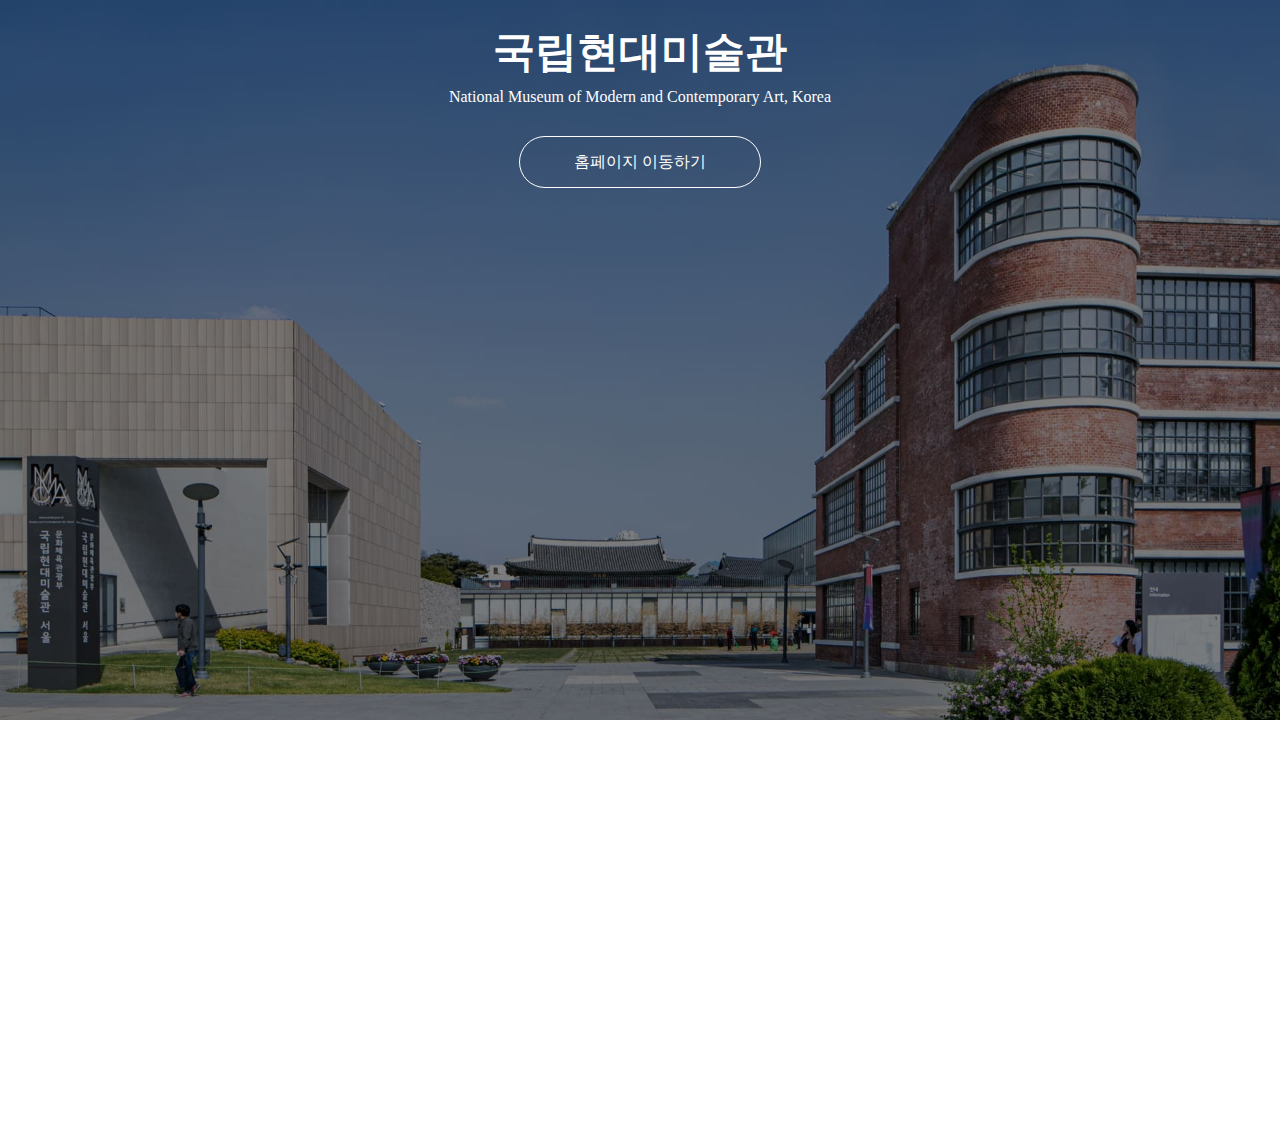
<file: main.html>
<!DOCTYPE html>
<html lang="en">

<head>
    <meta charset="UTF-8">
    <title>Document</title>
    <style>
        * {
            margin: 0;
            padding: 0;
        }

        img {
            width: 100%;
            height: 100%;
        }

        body {
            overflow-x: hidden;
            overflow-y: hidden;
        }

        .clearfix::after {
            content: "";
            display: block;
            clear: both;
        }

        #main {
            margin: 0 auto;
            width: 100%;
        }

        

        #text {
            position:relative;
            height: 400px;
            top: -700px;
            text-align: center;
            color: #fff;
            z-index: inherit;
            display: block;
            animation-duration: 4s;
            
        }
        #text h2{font-size:42px;}
        #text p {
            margin-top: 8px;
        }

        #btn {
            text-align: center;
            position: relative;
            margin: 0 auto;
            top: 30px;
            border: 1px solid #fff;
            width: 240px;
            height: 50px;
            line-height: 50px;
            border-radius: 50px;
            transition: 0.5s;
            cursor: pointer;
        }

        #btn a {
            color: white;
            text-decoration: none;
            font-size: 16px;
            text-align: center;
        }

        #btn:hover {
            background-color: #fff;
        }

        #btn a:hover {
            color: #000;
        }

        img {
            animation-name: slidein;
            animation-duration: 2s;
            
            animation-iteration-count: 1;
        }

        @keyframes slidein {
            from {
                margin-left: 0%;
                width: 130%
            }

            to {
                margin-left: 0%;
                width: 100%;
            }
        }
    
    </style>
</head>

<body>
    <div id="main">

        <div id="main_bg">
            <img src="img/main.jpg" alt="">
        </div>

        <div id="text">
            <h2>국립현대미술관</h2>
            <p>National Museum of Modern and Contemporary Art, Korea</p>

            <div id="btn">
                <a href="index.html">홈페이지 이동하기</a>
            </div>
        </div>




    </div>
</body>

</html>
</file>
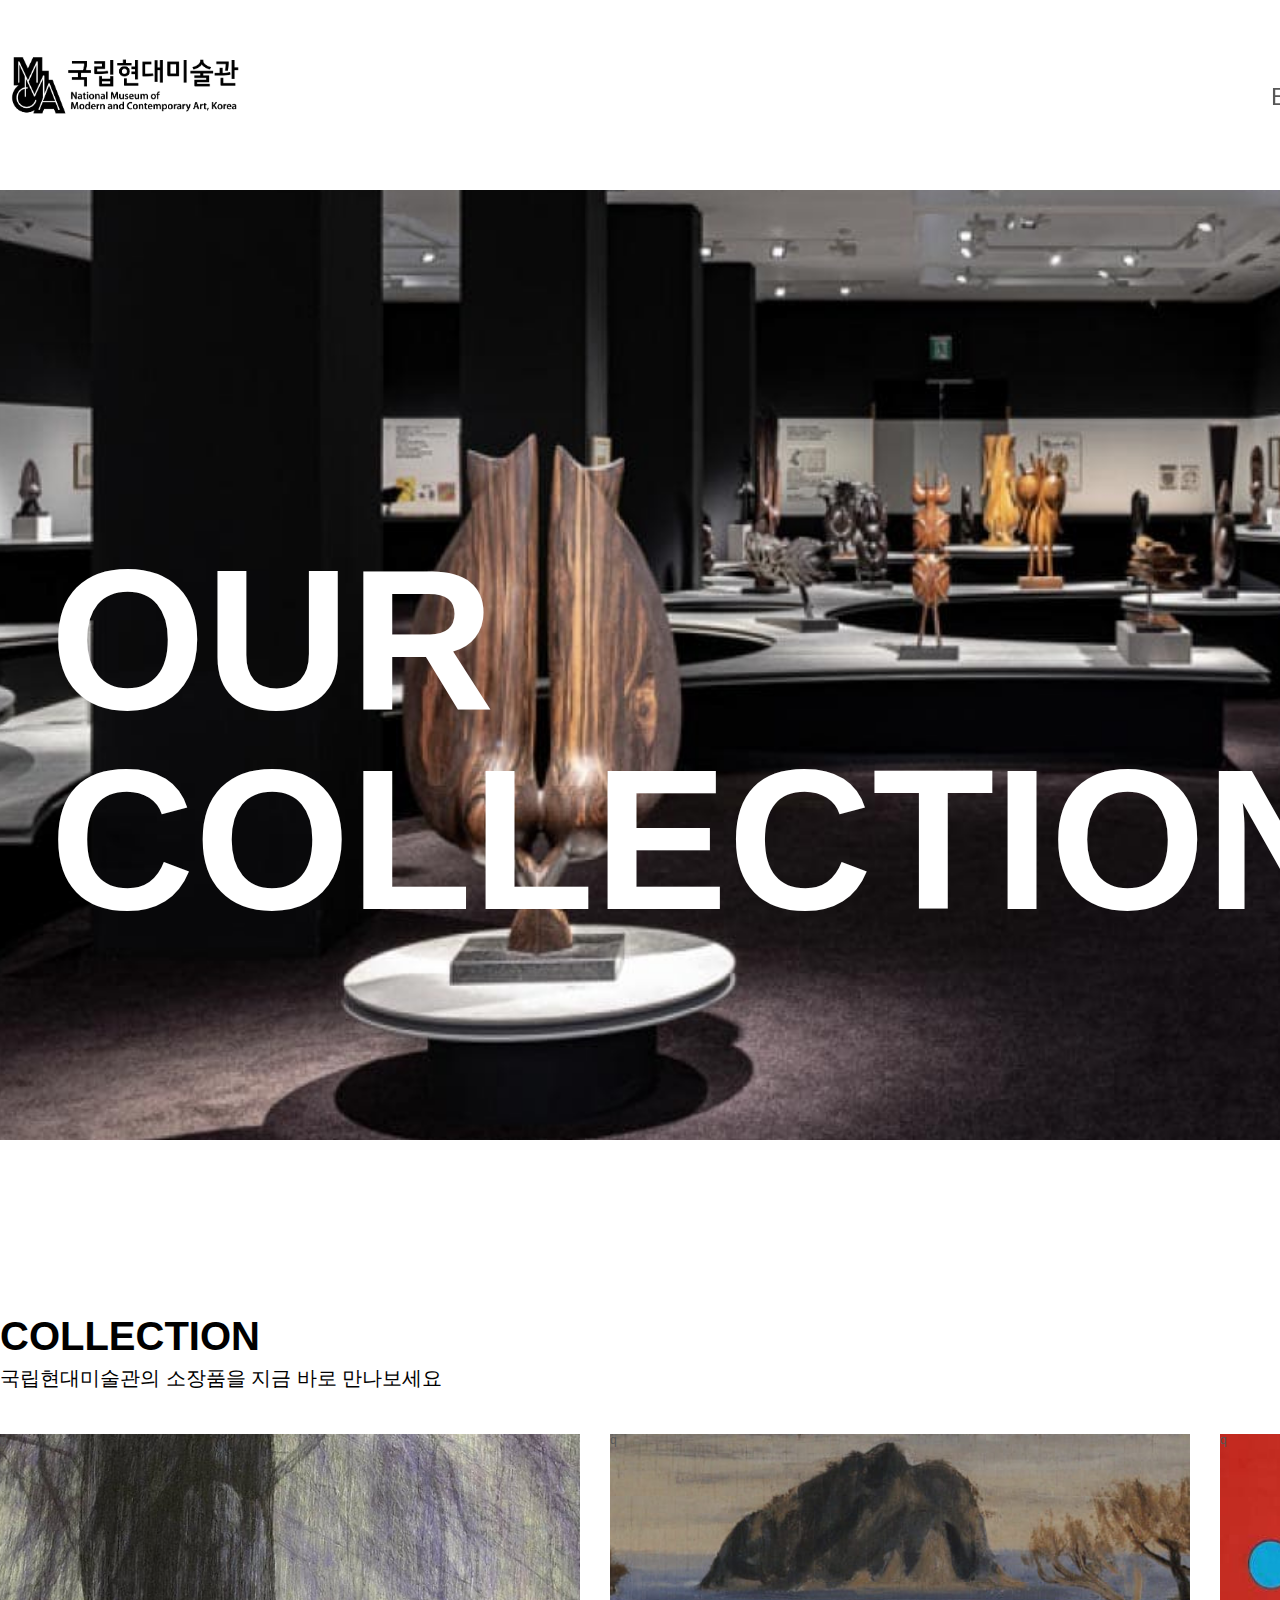
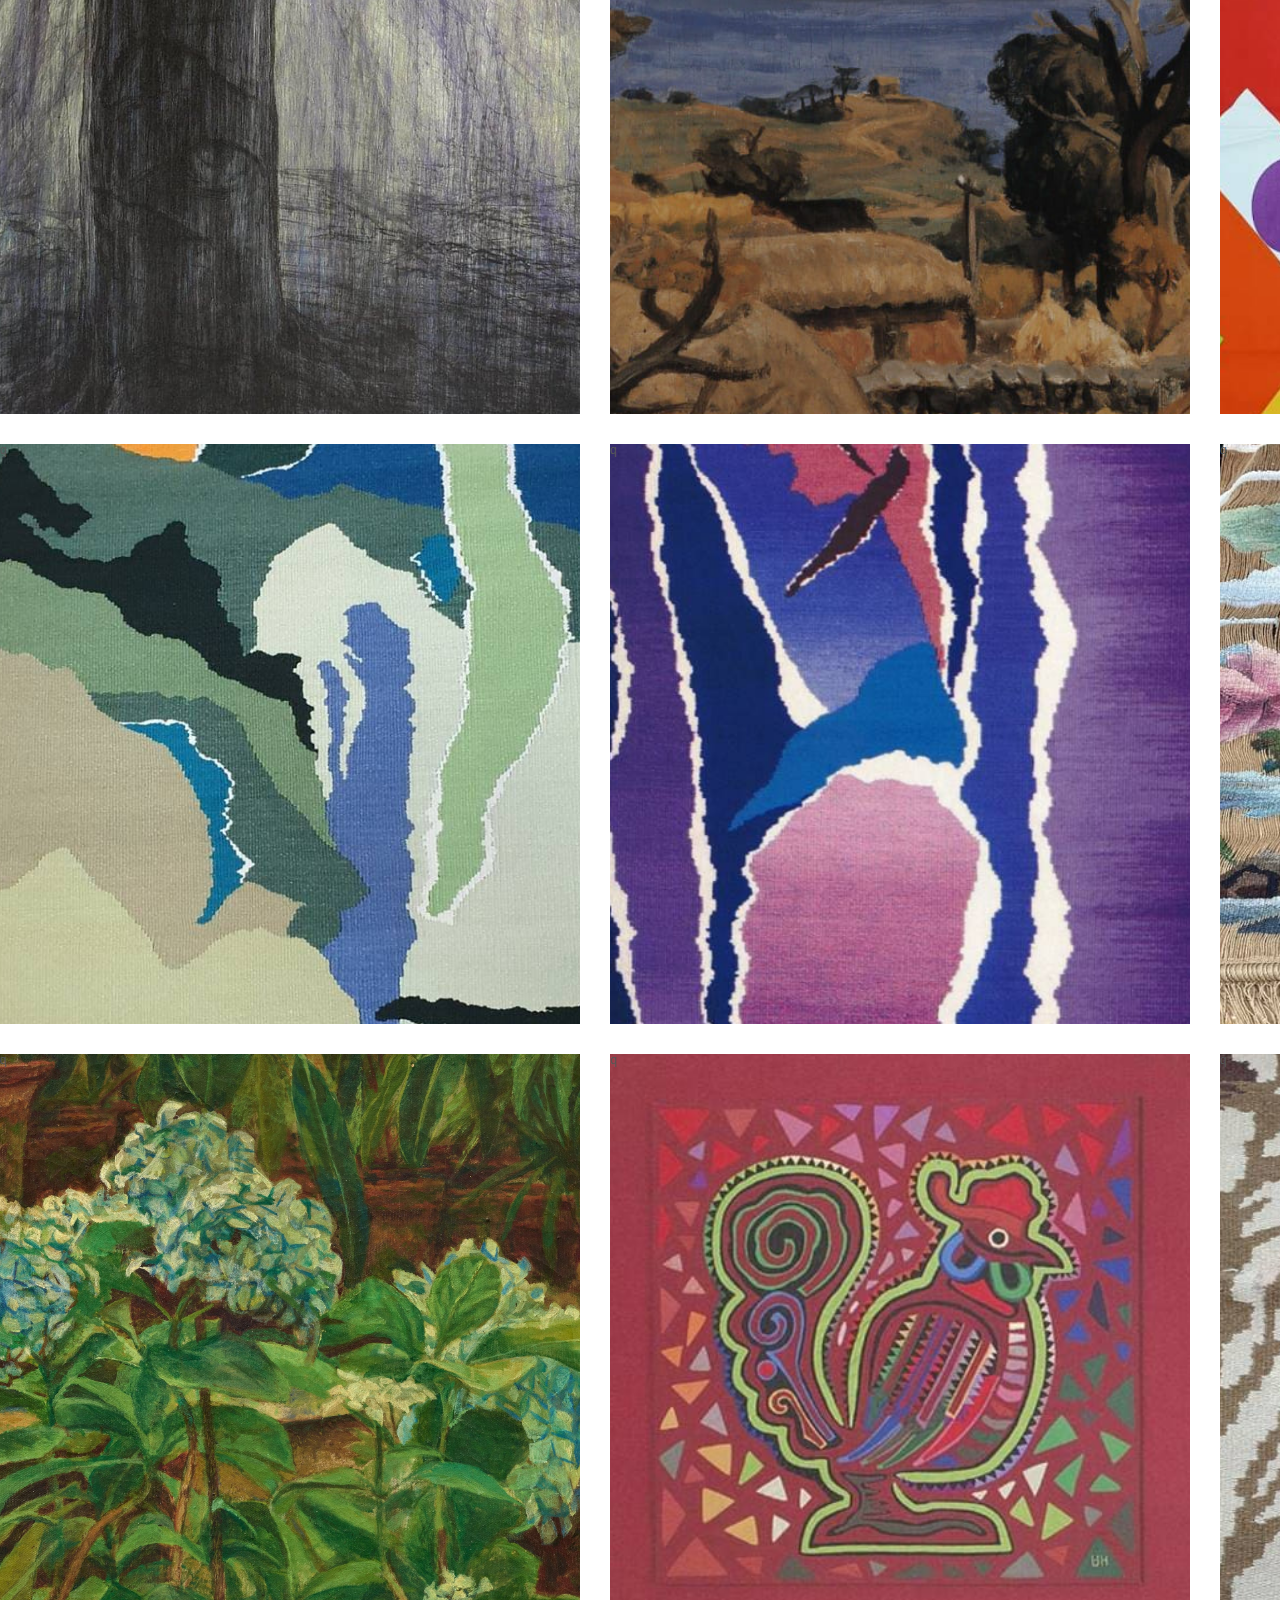
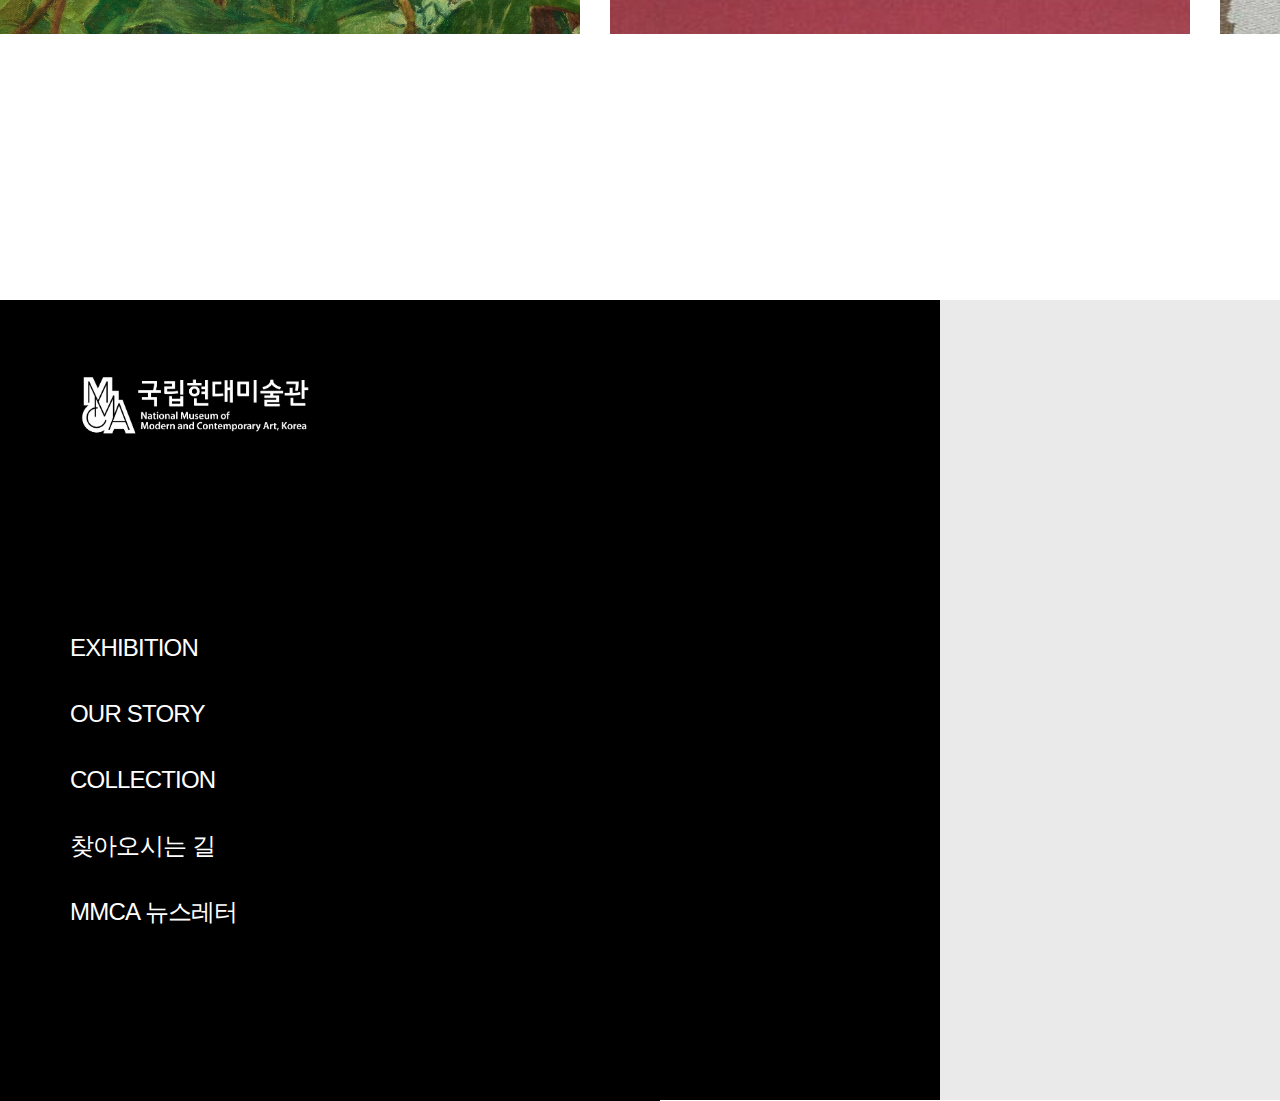
<file: sub3.html>
<!DOCTYPE html>
<html lang="en">

<head>
    <meta charset="UTF-8">
    <title>Document</title>

    <link rel="stylesheet" type="text/css" href="css/layout4.css">
</head>

<body>
    <div id="wrap">
        <div id="magin_wrap">
            <header>

                <div id="logo">
                    <a href="index.html"><img src="img/logo.png" alt="로고"></a>
                </div>

                <div id="gnb">
                    <ul>
                        <li><a href="sub3.html">COLLECTION</a></li>
                        <li><a href="sub2.html">OUR STORY</a></li>
                        <li><a href="sub1.html">EXHIBITION</a></li>
                    </ul>
                </div>
                <!--gnb-->
            </header>
            <div id="main_sub3">
                <h1>OUR <br>
                    COLLECTION</h1>
            </div>

            <div id="contents">
                <div id="con_wrap">


                    <h2>COLLECTION</h2>
                    <p>국립현대미술관의 소장품을 지금 바로 만나보세요</p>
                    <ul>
                        <li><a href="">q</a></li>
                        <li><a href="">q</a></li>
                        <li><a href="">q</a></li>
                        <li><a href="">q</a></li>
                        <li><a href="">q</a></li>
                        <li><a href="">q</a></li>
                        <li><a href="">q</a></li>
                        <li><a href="">q</a></li>
                        <li><a href="">q</a></li>
                    </ul>
                </div>
            </div>
            
            <footer>
               <div id="footer_wrap">
                <div id="logo_footer">
                    <a href=""><img src="img/logo2.png" alt=""></a>
                </div>

                <div class="footer_wrap1">
                    <span>CONTENTS</span>
                    <p><a href=""></a></p>
                </div>



                <div id="f1">
                    <ul id="f1_1">
                        <li><a href="#">EXHIBITION</a></li>
                        <li><a href="#">OUR STORY</a></li>
                        <li><a href="#">COLLECTION</a></li>
                        <li><a href="#">찾아오시는 길</a></li>
                        <li><a href="#">MMCA 뉴스레터</a></li>

                    </ul>


                </div>

                <ul id="f2">
                    <li><a href="#">소식지</a></li>
                    <li><a href="#">이용약관</a></li>
                    <li><a href="#">후원</a></li>
                    <li><a href="#">사이트맵</a></li>
                    <li><a href="#">FIND A MMCA</a></li>


                </ul>
                </div>
            </footer>



        </div>
    </div>
</body></html>
</file>
<file: css/layout4.css>
body { overflow-x: hidden;background:#fff;font-family: 'AppleSDGothicNeo', 'Noto Sans KR', sans-serif;, sans-serif;font-size:12px;color:#000;line-height:100%;font-weight:normal;padding:0px;margin:0px;letter-spacing:-0px; }
html, body { width:100%;height:100%;letter-spacing:0px; }
div, p, ul, li, table, th, td, textarea, input, span, form, h1, h2, h3, h4, h5, h6, dt, dl, dd, em, sup {padding:0px;margin:0px;}
ul, ol, dl, dd, dt, li { list-style-type:none;margin:0;padding:0px;line-height:100%;font-size:12px;color:#5b5b5b;letter-spacing:0px; }
form, fieldset, p {margin:0;padding:0;border:0;}
img {border:0;vertical-align:middle;outline:none;}

*{margin:0;padding: 0;}
a,a:link,a:visited,a:active{color:#575757;letter-spacing:normal;text-decoration:none;letter-spacing:-0.8px;}

.clearfix::after{content:""; display:block; clear:both;}

p{font-size:20px;}

header{position:fixed;background-color:#fff;width:100%;height:190px;display: block;z-index: 100;}

h2{font-size:40px;}
a:hover{text-decoration: none; font-weight: bold;transition:0.2;color:#000;}


#text_wrap .btn, #text_wrap2 .btn, #text_wrap3 .btn,
#text_wrap4 .btn{ 
     font-weight: 400;
            text-align: center;
            border: 1px solid #000;
            width: 240px;
            height: 50px;
            line-height: 50px;
            border-radius: 50px;
            transition: 0.5s;
            cursor: pointer;
             position:relative;
             left:236px;
             top:-260px;
        }

     #text_wrap .btn a, #text_wrap2 .btn a, #text_wrap3, #text_wrap4{
            color: #000;
            text-decoration: none;
            font-size: 16px;
            text-align: center;
        position: relative;top:-9px;
        }

        #text_wrap .btn:hover {
            background-color: black;
        }

#text_wrap2 .btn:hover {
            background-color: black;
        }
#text_wrap3 .btn:hover {
            background-color: black;
        }

#text_wrap4 .btn:hover {
            background-color: black;
        }


#text_wrap .btn a:hover {
            font-weight: 400;
            color: #fff;
        }
#text_wrap2 .btn a:hover {
            font-weight: 400;
            color: #fff;
        }
#text_wrap3 .btn a:hover {
            font-weight: 400;
            color: #fff;
        }
#text_wrap4 .btn a:hover {
            font-weight: 400;
            color: #fff;
        }



#wrap{width:1800px;height:100%;margin:0 auto}
#margin_wrap{margin:0 auto;width:1800px;}

#logo img{width:250px;height:110px;margin-top:30px;}

#gnb{width:1800px;height:100px;}
#gnb ul{background-color:aqua;margin-top:-55px;}

#gnb li{float:right;width:154px;margin-left:40px;height:100px;font-size:24px;text-align: center;position:relative;z-index: 10;display: block;}

#main_sub3{position:relative;top:140px;}
#main_sub3{background-image:url(../img/main_sub3.jpg);background-position:center;font-size: 120px;;background-repeat: no-repeat;background-size: 140%;background-color:#ddd;width:100%;height:1000px;}

#main_sub3 h1{line-height: 200px;font-size:200px;position:relative;top:400px;color:#fff;}

#con_wrap{width:100%;position:relative;margin-top:400px;}

#con_wrap h2{position:relative;bottom:70px;}

#con_wrap li{width:580px;height:580px;float:left;margin-left:30px;background-color: #000;}
#con_wrap li:nth-child(1),
#con_wrap li:nth-child(4),
#con_wrap li:nth-child(7){margin-left: 0;}

#con_wrap li:nth-child(4),
#con_wrap li:nth-child(5),
#con_wrap li:nth-child(6),
#con_wrap li:nth-child(7),
#con_wrap li:nth-child(8),
#con_wrap li:nth-child(9){margin-top: 30px;}
#con_wrap p{margin-top:-40px;}

#con_wrap ul{margin-top:50px;}

#main_3_con{margin-top:120px;}
#main_3_text p{margin-top:30px;}

#main3_wrap{margin-top:50px;}
#contents{width:1800px;height:800px;}

#main3_wrap li{width:580px;height:600px;background-color:#000;margin-left:30px;float:left;font-size:30px;}

#main3_wrap a{color:#000;position:relative;top:620px;}

#main_sub3 h1{position: relative;left:50px;}


#con_wrap li:nth-child(1){cursor:pointer; background-image:url(../img/con2_1.jpg);background-position:center;background-repeat: no-repeat;background-size: 110%;transition:0.5s;}
#con_wrap li:nth-child(2){background-size:120%;cursor:pointer; background-image:url(../img/sub_main.jpg);background-position:center;background-repeat: no-repeat;background-size: 190%;transition:0.5s;}
#con_wrap li:nth-child(3){cursor:pointer; background-image:url(../img/con_3_1.jpg);background-position:center;background-repeat: no-repeat;background-size: 110%;transition:0.5s;}
#con_wrap li:nth-child(4){cursor:pointer; background-image:url(../img/con_3_2.jpg);background-position:center;background-repeat: no-repeat;background-size: 110%;transition:0.5s;}
#con_wrap li:nth-child(5){cursor:pointer; background-image:url(../img/con_3_3.jpg);background-position:center;background-repeat: no-repeat;background-size: 110%;transition:0.5s;}
#con_wrap li:nth-child(6){cursor:pointer; background-image:url(../img/con_6.jpg);background-position:center;background-repeat: no-repeat;background-size: 110%;transition:0.5s;}
#con_wrap li:nth-child(7){cursor:pointer; background-image:url(../img/con_7.jpg);background-position:center;background-repeat: no-repeat;background-size: 110%;transition:0.5s;}
#con_wrap li:nth-child(8){cursor:pointer; background-image:url(../img/con_8.jpg);background-position:center;background-repeat: no-repeat;background-size: 110%;transition:0.5s;}
#con_wrap li:nth-child(9){cursor:pointer; background-image:url(../img/con_9.jpg);background-position:center;background-repeat: no-repeat;background-size: 110%;transition:0.5s;}

#con_wrap li:nth-child(1):hover{cursor:pointer; background-image:url(../img/con2_1.jpg);background-position:center;background-repeat: no-repeat;background-size: 120%;transition:0.5s;}
#con_wrap li:nth-child(2):hover{background-size:130%;cursor:pointer; background-image:url(../img/sub_main.jpg);background-position:center;background-repeat: no-repeat;background-size: 200%;transition:0.5s;}
#con_wrap li:nth-child(3):hover{cursor:pointer; background-image:url(../img/con_3_1.jpg);background-position:center;background-repeat: no-repeat;background-size: 120%;transition:0.5s;}
#con_wrap li:nth-child(4):hover{cursor:pointer; background-image:url(../img/con_3_2.jpg);background-position:center;background-repeat: no-repeat;background-size: 120%;transition:0.5s;}
#con_wrap li:nth-child(5):hover{cursor:pointer; background-image:url(../img/con_3_3.jpg);background-position:center;background-repeat: no-repeat;background-size: 120%;transition:0.5s;}
#con_wrap li:nth-child(6):hover{cursor:pointer; background-image:url(../img/con_6.jpg);background-position:center;background-repeat: no-repeat;background-size: 120%;transition:0.5s;}
#con_wrap li:nth-child(7):hover{cursor:pointer; background-image:url(../img/con_7.jpg);background-position:center;background-repeat: no-repeat;background-size: 120%;transition:0.5s;}
#con_wrap li:nth-child(8):hover{cursor:pointer; background-image:url(../img/con_8.jpg);background-position:center;background-repeat: no-repeat;background-size: 120%;transition:0.5s;}
#con_wrap li:nth-child(9):hover{cursor:pointer; background-image:url(../img/con_9.jpg);background-position:center;background-repeat: no-repeat;background-size: 120%;transition:0.5s;}

#text_wrap4{margin-top:-600px;}


footer{position:relative;top:300px;}
#footer_wrap{width:100%;height: 800px;background-color:#000;position:absolute;top:1000px;}
#logo_footer img{width:250px;height:110px;margin-left:70px;margin-top:50px;}

#f1 a,#f2 a{font-size:24px;}

#f1{width:660px;height:579px;background-color:#000;}
#f2{width:860px;height:800px;background-color:#eaeaea;float:right;margin-top:-801px;}

#f1_1{position:relative;left:70px;top:120px;}

#f1_1 li{margin-top:50px;}

#f1_1 li:hover{font-weight: bold;text-decoration: none;}
#f2 li:hover{font-weight: bold;text-decoration: none;}

#f1_2{margin-left:60px;margin-top:250px;}
#f1_2 li{float:left;}
#f1_1 a{color:#fff;}
#f2 a{color:#000;}

#f2{text-align: right;}
#f2 a{position: relative;top:300px;}
#f2 li{margin-top:50px;margin-right:70px;}
</file>
